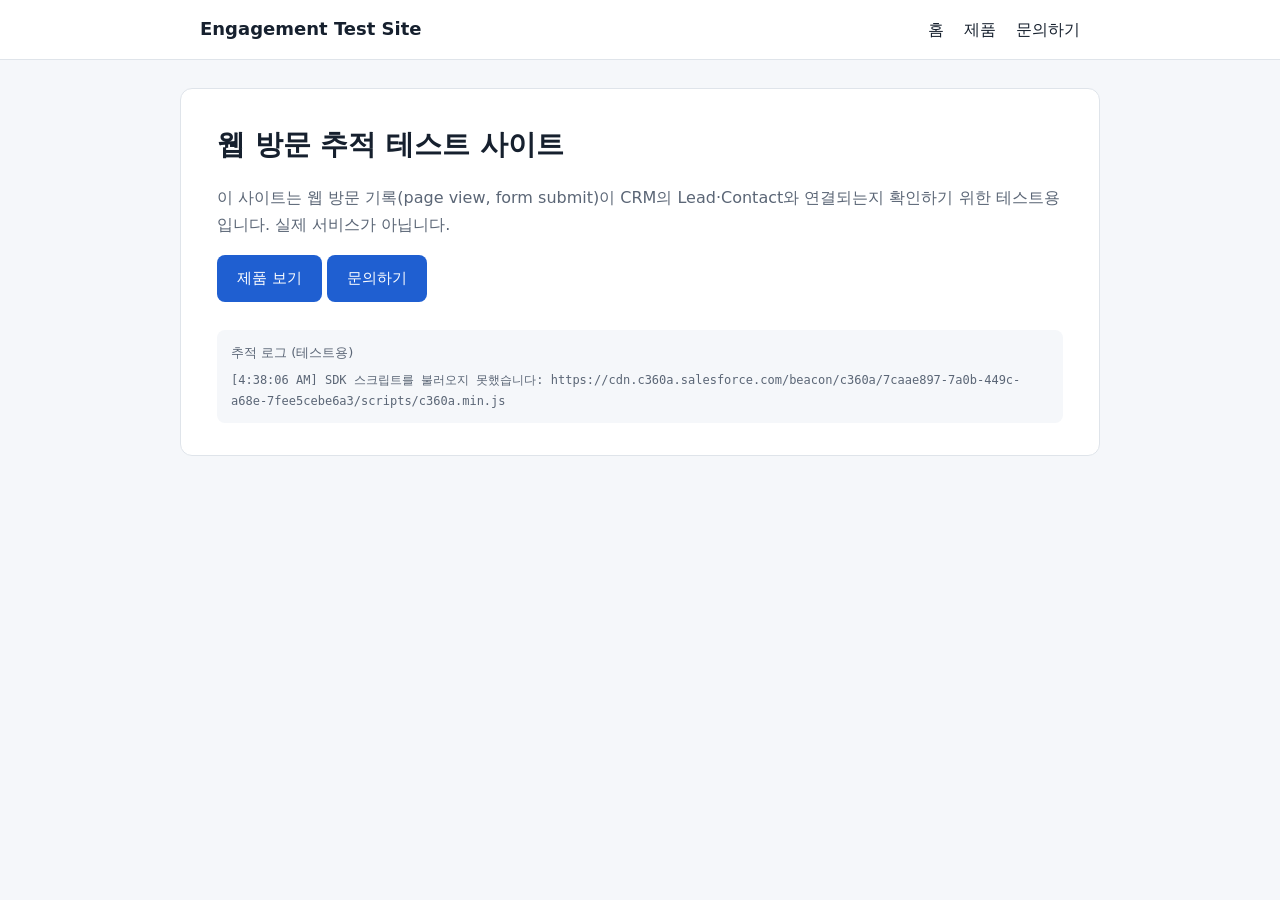
<file: index.html>
<!doctype html>
<html lang="ko"><head><meta charset="utf-8">
<meta name="viewport" content="width=device-width, initial-scale=1">
<meta name="robots" content="noindex, nofollow">
<title>홈 | Engagement Test Site</title>
<link rel="stylesheet" href="assets/style.css">
<script src="assets/config.js"></script>
<script src="assets/tracking.js" defer></script>
</head>
<body data-page="home">
<header><nav><strong>Engagement Test Site</strong><a href="index.html">홈</a><a href="product.html">제품</a><a href="contact.html">문의하기</a></nav></header>
<main>
<h1>웹 방문 추적 테스트 사이트</h1>
<p>이 사이트는 웹 방문 기록(page view, form submit)이 CRM의 Lead·Contact와 연결되는지 확인하기 위한 테스트용입니다. 실제 서비스가 아닙니다.</p>
<p><a class="btn" href="product.html">제품 보기</a> <a class="btn" href="contact.html">문의하기</a></p>
<div class="note">추적 로그 (테스트용)<pre id="track-log"></pre></div>
</main>
</body></html>
</file>
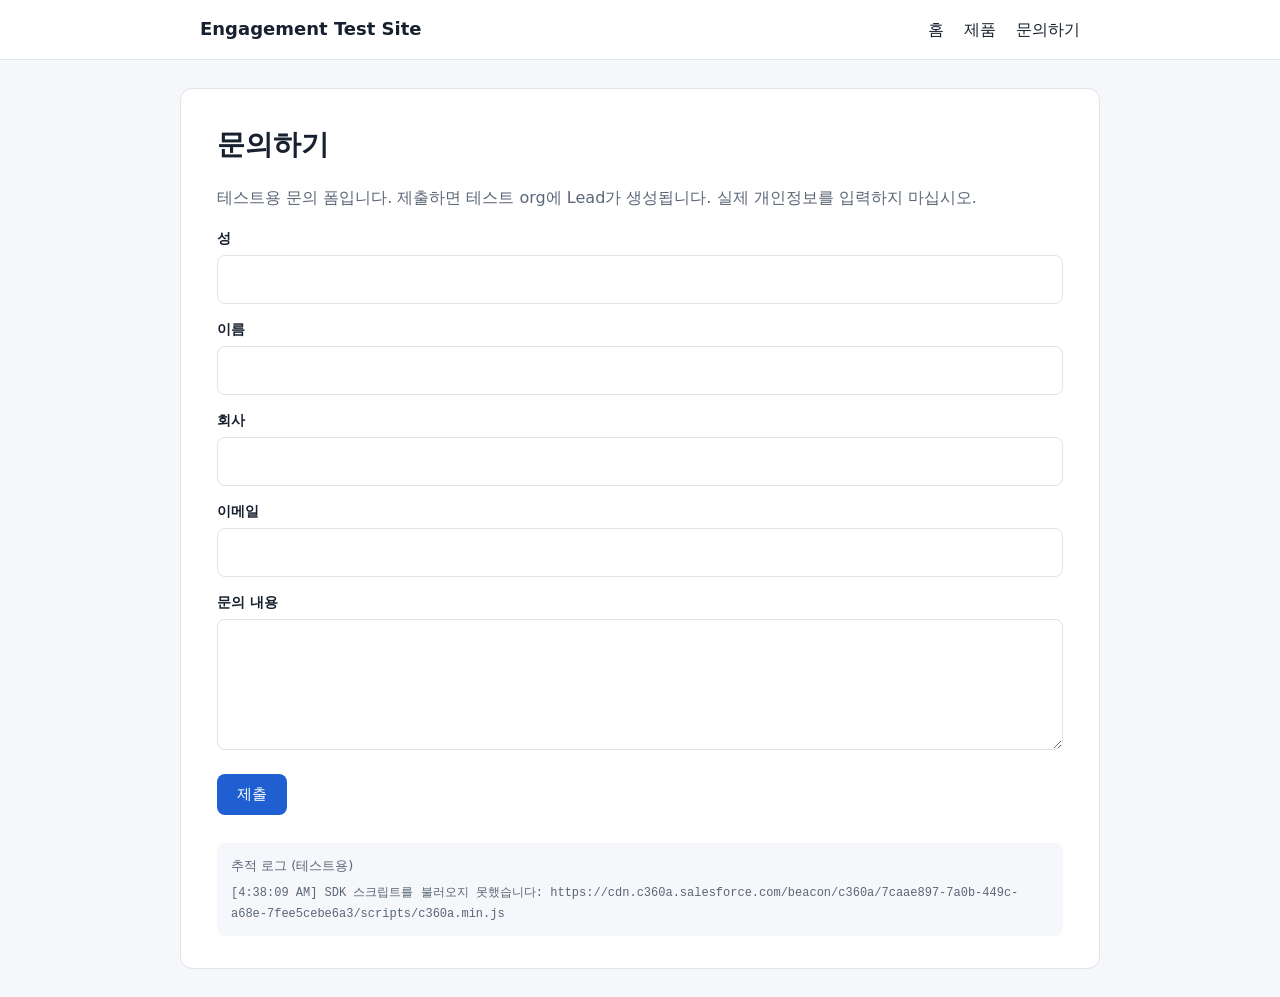
<file: contact.html>
<!doctype html>
<html lang="ko"><head><meta charset="utf-8">
<meta name="viewport" content="width=device-width, initial-scale=1">
<meta name="robots" content="noindex, nofollow">
<title>문의하기 | Engagement Test Site</title>
<link rel="stylesheet" href="assets/style.css">
<script src="assets/config.js"></script>
<script src="assets/tracking.js" defer></script>
</head>
<body data-page="contact">
<header><nav><strong>Engagement Test Site</strong><a href="index.html">홈</a><a href="product.html">제품</a><a href="contact.html">문의하기</a></nav></header>
<main>
<h1>문의하기</h1>
<p>테스트용 문의 폼입니다. 제출하면 테스트 org에 Lead가 생성됩니다. 실제 개인정보를 입력하지 마십시오.</p>
<iframe name="w2l_target" id="w2l_target" style="display:none"></iframe>
<form id="contact-form" method="POST" target="w2l_target"
      action="https://test.salesforce.com/servlet/servlet.WebToLead?encoding=UTF-8&amp;orgId=00DJP000001yNUD">
<input type="hidden" name="oid" value="00DJP000001yNUD">
<!-- UTM hidden 필드: 최초(first) → utmSource 등, 최근(last) → utmSourceLast 등 -->
<input type="hidden" name="00NJP000001LE4F" data-utm="utmSource">
<input type="hidden" name="00NJP000001Iv6A" data-utm="utmSourceLast">
<input type="hidden" name="00NJP000001LHi1" data-utm="utmMedium">
<input type="hidden" name="00NJP000001Iv68" data-utm="utmMediumLast">
<input type="hidden" name="00NJP000001Iv65" data-utm="utmCampaign">
<input type="hidden" name="00NJP000001Iv64" data-utm="utmCampaignLast">
<input type="hidden" name="00NJP000001LHjd" data-utm="utmContent">
<input type="hidden" name="00NJP000001Iv66" data-utm="utmContentLast">
<input type="hidden" name="00NJP000001Iv6D" data-utm="utmTerm">
<input type="hidden" name="00NJP000001Iv6C" data-utm="utmTermLast">
<label for="last_name">성</label><input id="last_name" name="last_name" required>
<label for="first_name">이름</label><input id="first_name" name="first_name" required>
<label for="company">회사</label><input id="company" name="company" required>
<label for="email">이메일</label><input id="email" name="email" type="email" required>
<label for="description">문의 내용</label><textarea id="description" name="description" rows="4"></textarea>
<p><button class="btn" type="submit">제출</button></p>
</form>
<script>
(function () {
  var form = document.getElementById("contact-form");
  var thanks = new URL("thank-you.html", location.href).href;
  var sent = false;
  form.addEventListener("submit", function (e) {
    if (sent) return;              // 두 번째 submit은 그대로 Salesforce로 전송
    e.preventDefault();
    var u = (window.TestTracking && window.TestTracking.utm) || {};
    form.querySelectorAll("input[data-utm]").forEach(function (el) { el.value = u[el.getAttribute("data-utm")] || ""; });
    var p = { email: form.email.value.trim(), firstName: form.first_name.value.trim(), lastName: form.last_name.value.trim() };
    var finish = function () {
      if (sent) return; sent = true;
      form.submit();                                   // Web-to-Lead (숨은 iframe으로 전송)
      setTimeout(function () { location.href = thanks; }, 2500);
    };
    var t = setTimeout(finish, 4000);
    window.TestTracking.identify(p).then(function () { clearTimeout(t); finish(); }, function () { clearTimeout(t); finish(); });
  });
})();
</script>
<div class="note">추적 로그 (테스트용)<pre id="track-log"></pre></div>
</main>
</body></html>
</file>
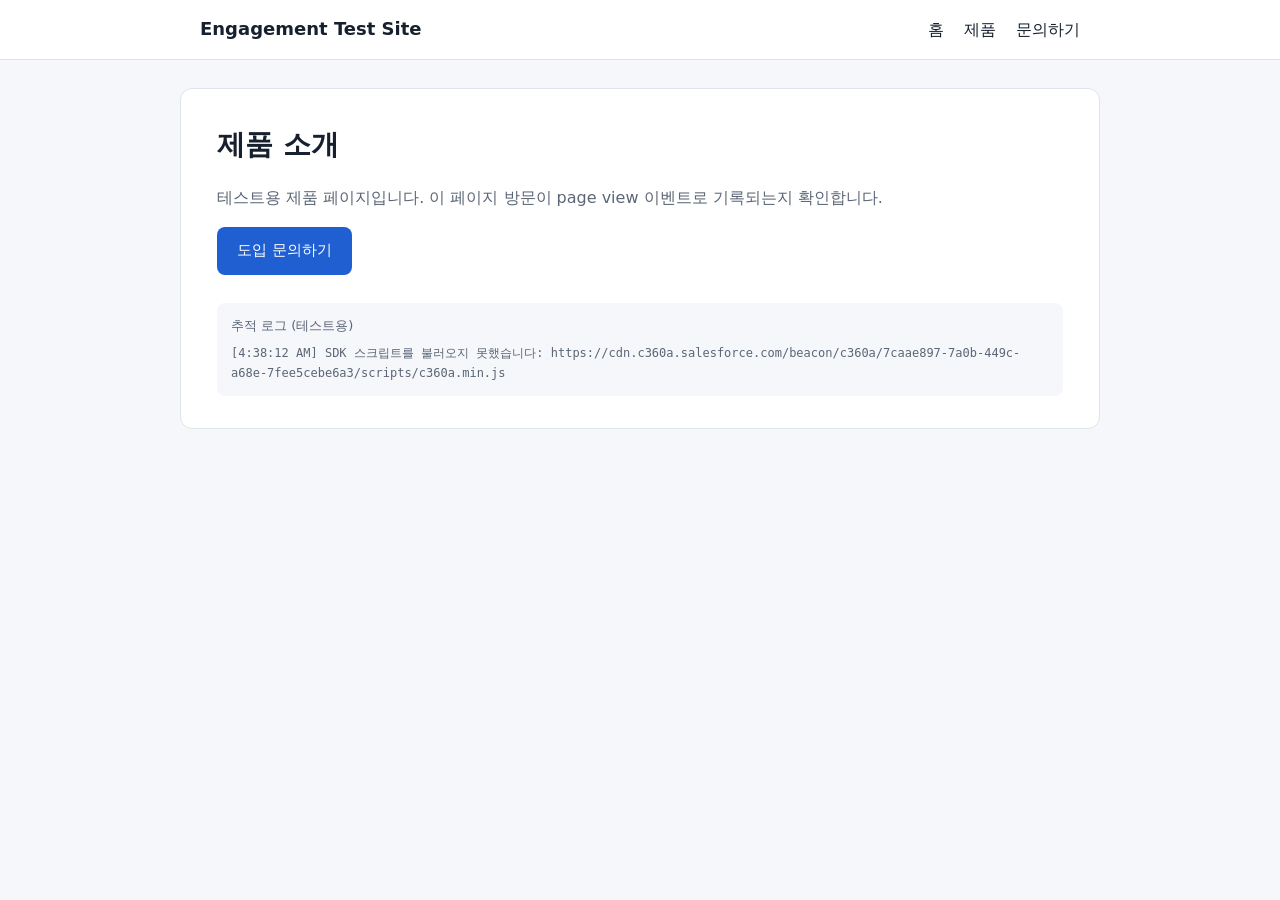
<file: product.html>
<!doctype html>
<html lang="ko"><head><meta charset="utf-8">
<meta name="viewport" content="width=device-width, initial-scale=1">
<meta name="robots" content="noindex, nofollow">
<title>제품 | Engagement Test Site</title>
<link rel="stylesheet" href="assets/style.css">
<script src="assets/config.js"></script>
<script src="assets/tracking.js" defer></script>
</head>
<body data-page="product">
<header><nav><strong>Engagement Test Site</strong><a href="index.html">홈</a><a href="product.html">제품</a><a href="contact.html">문의하기</a></nav></header>
<main>
<h1>제품 소개</h1>
<p>테스트용 제품 페이지입니다. 이 페이지 방문이 page view 이벤트로 기록되는지 확인합니다.</p>
<p><a class="btn" href="contact.html">도입 문의하기</a></p>
<div class="note">추적 로그 (테스트용)<pre id="track-log"></pre></div>
</main>
</body></html>
</file>
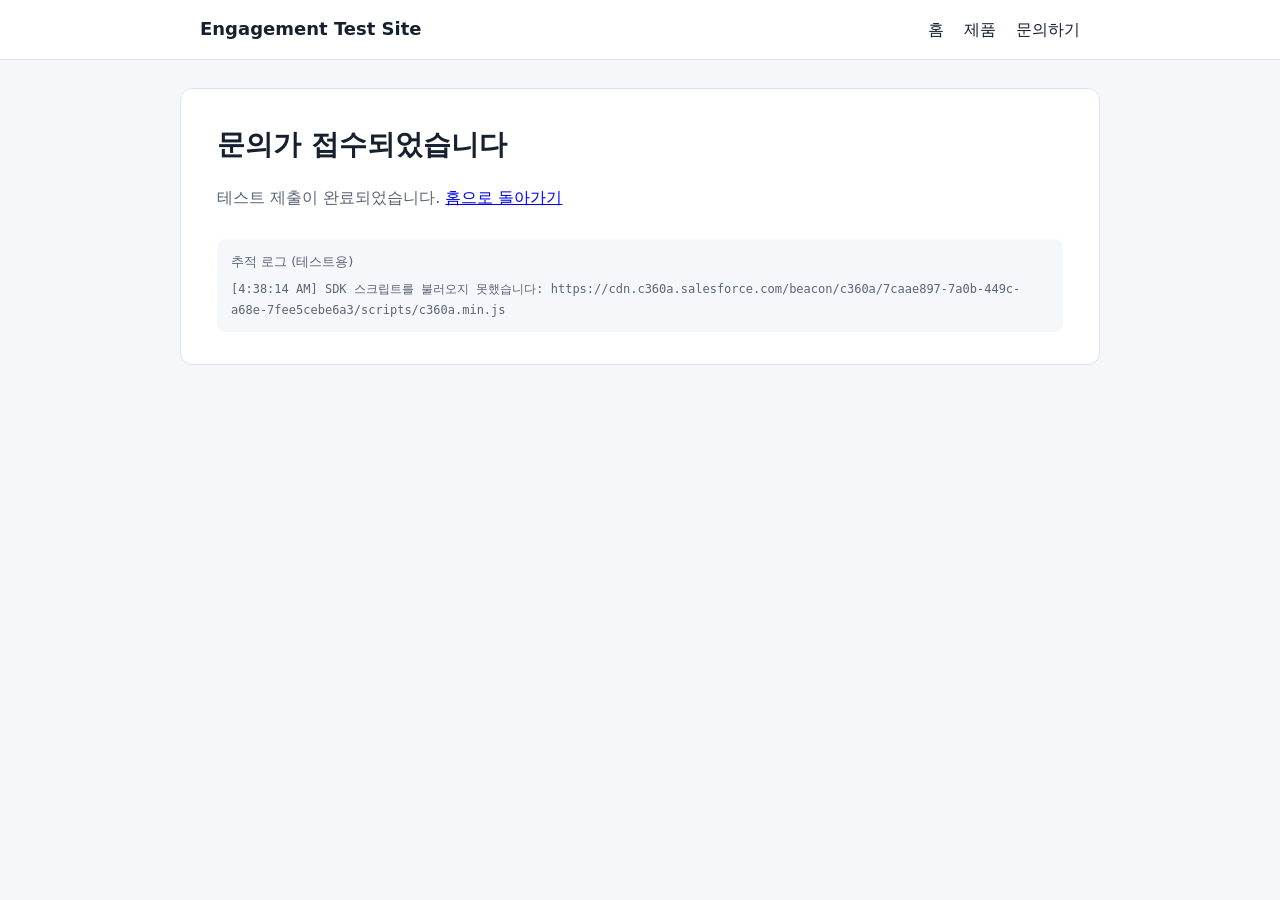
<file: thank-you.html>
<!doctype html>
<html lang="ko"><head><meta charset="utf-8">
<meta name="viewport" content="width=device-width, initial-scale=1">
<meta name="robots" content="noindex, nofollow">
<title>문의 완료 | Engagement Test Site</title>
<link rel="stylesheet" href="assets/style.css">
<script src="assets/config.js"></script>
<script src="assets/tracking.js" defer></script>
</head>
<body data-page="thank-you">
<header><nav><strong>Engagement Test Site</strong><a href="index.html">홈</a><a href="product.html">제품</a><a href="contact.html">문의하기</a></nav></header>
<main>
<h1>문의가 접수되었습니다</h1>
<p>테스트 제출이 완료되었습니다. <a href="index.html">홈으로 돌아가기</a></p>
<div class="note">추적 로그 (테스트용)<pre id="track-log"></pre></div>
</main>
</body></html>
</file>
<file: assets/style.css>
:root{--ink:#16202e;--muted:#5b6676;--line:#dfe4ea;--bg:#f5f7fa;--accent:#1f5fd1}
*{box-sizing:border-box}
body{margin:0;font:16px/1.7 "Pretendard","Apple SD Gothic Neo","Malgun Gothic",system-ui,sans-serif;color:var(--ink);background:var(--bg)}
header{background:#fff;border-bottom:1px solid var(--line)}
nav{max-width:920px;margin:0 auto;padding:14px 20px;display:flex;gap:20px;align-items:center}
nav strong{margin-right:auto;font-size:18px}
nav a{color:var(--ink);text-decoration:none}
nav a:hover{color:var(--accent)}
main{max-width:920px;margin:28px auto;padding:32px 36px;background:#fff;border:1px solid var(--line);border-radius:12px}
h1{font-size:28px;margin:0 0 12px}
p{color:var(--muted)}
.btn{display:inline-block;background:var(--accent);color:#fff;border:0;border-radius:8px;padding:11px 20px;font-size:15px;text-decoration:none;cursor:pointer}
label{display:block;margin:14px 0 4px;font-weight:600;font-size:14px}
input,textarea{width:100%;padding:10px 12px;border:1px solid var(--line);border-radius:8px;font:inherit}
.note{margin-top:28px;padding:12px 14px;background:var(--bg);border-radius:8px;font-size:13px;color:var(--muted)}
pre{white-space:pre-wrap;font-size:12px;margin:6px 0 0}
</file>
